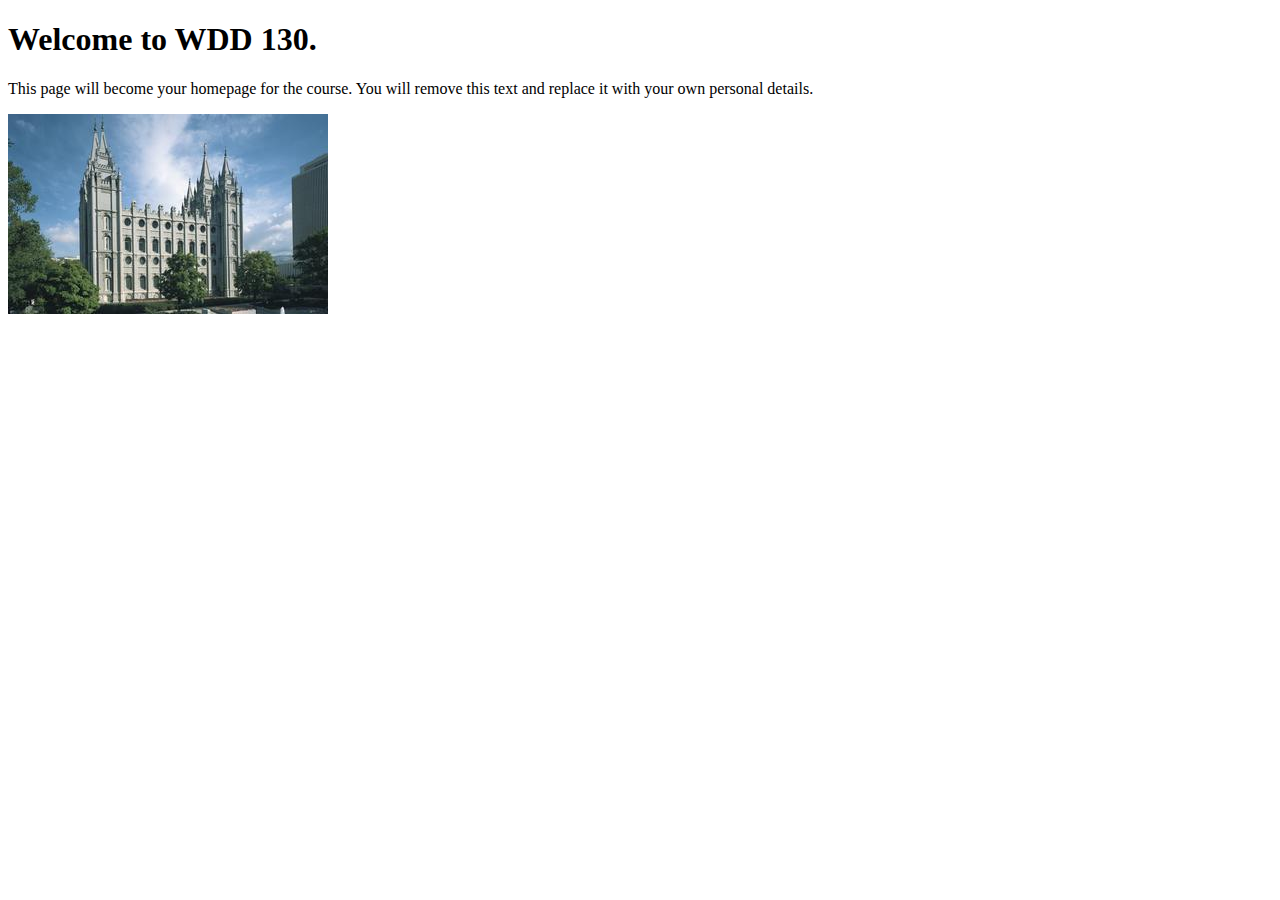
<file: index.html>
<!DOCTYPE html>
<html lang="en">
<head>
    <meta charset="UTF-8">
    <meta name="viewport" content="width=device-width, initial-scale=1.0">
    <title>WDD 130 | Personal Homepage</title>
</head>
<body>
    <h1>Welcome to WDD 130.</h1>
    <p>This page will become your homepage for the course. You will remove this text and replace it with your own personal details.</p>

    <img src="images/salt-lake-temple.jpg" alt="The Salt Lake Temple.">
</body>
</html>
</file>
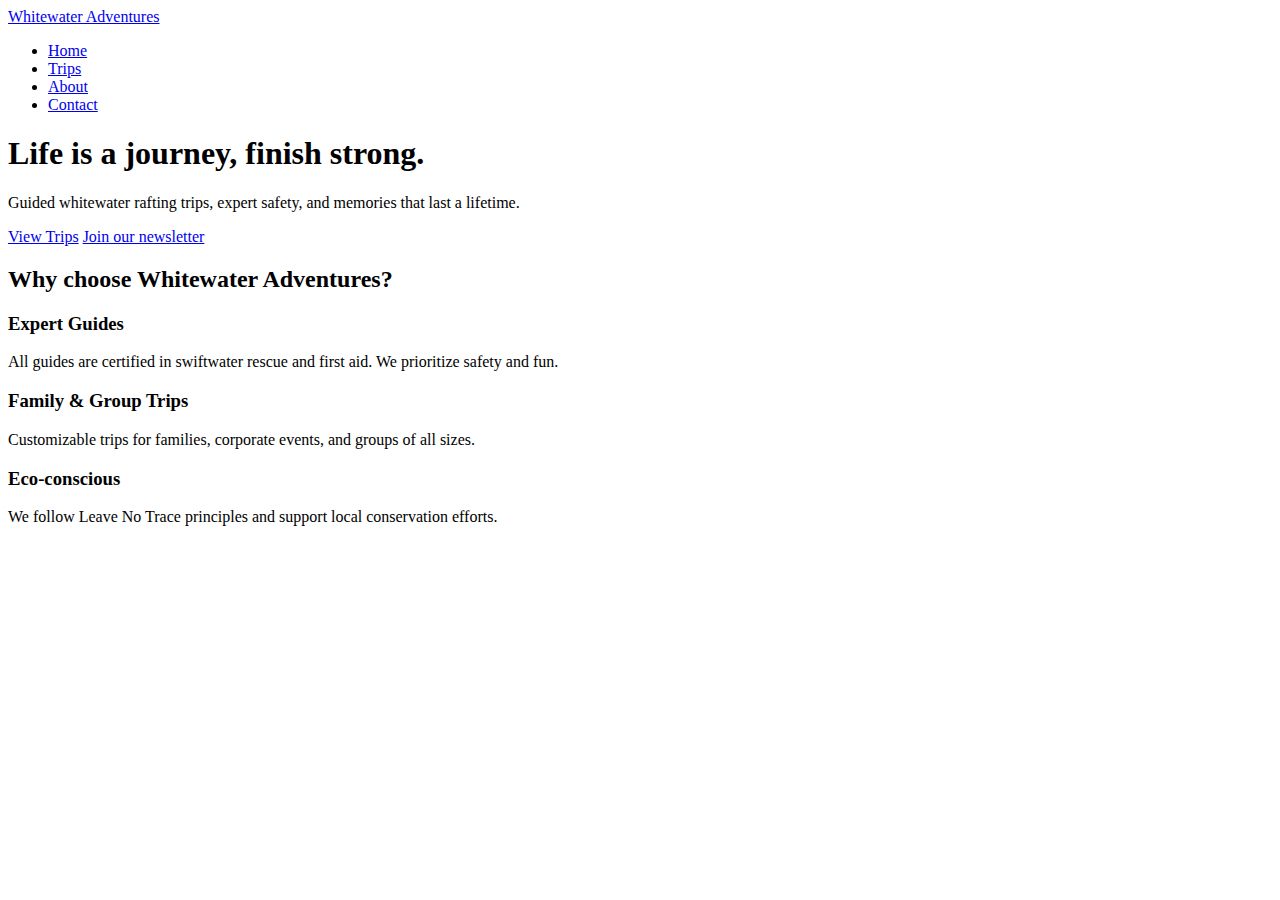
<file: week05/index.html>
<!doctype html>
<html lang="en">

<head>
    <meta charset="utf-8">
    <meta name="viewport" content="width=device-width, initial-scale=1">
    <title>Whitewater Adventures — Home</title>
    <meta name="description"
        content="Whitewater Adventures — Guided rafting trips, safety-focused experiences, and unforgettable outdoor journeys.">
    <link rel="stylesheet" href="rafting.css">
</head>

<body>
    <header class="site-header">
        <div class="container nav-row">
            <a class="logo" href="index.html">Whitewater Adventures</a>
            <nav aria-label="Main navigation">
                <ul class="nav">
                    <li><a href="index.html">Home</a></li>
                    <li><a href="trips.html">Trips</a></li>
                    <li><a href="about.html">About</a></li>
                    <li><a href="contact.html">Contact</a></li>
                </ul>
            </nav>
        </div>
    </header>


    <main>
        <!-- Hero -->
        <section class="hero" aria-label="Hero">
            <div class="hero-content container">
                <h1>Life is a journey, finish strong.</h1>
                <p class="lead">Guided whitewater rafting trips, expert safety, and memories that last a lifetime.</p>
                <div class="cta-row">
                    <a class="btn btn-primary" href="trips.html">View Trips</a>
                    <a class="btn" href="#newsletter">Join our newsletter</a>
                </div>
            </div>
        </section>


        <!-- Intro grid -->
        <section class="grid-intro container" aria-labelledby="why-heading">
            <h2 id="why-heading">Why choose Whitewater Adventures?</h2>
            <div class="grid">
                <article>
                    <h3>Expert Guides</h3>
                    <p>All guides are certified in swiftwater rescue and first aid. We prioritize safety and fun.</p>
                </article>
                <article>
                    <h3>Family & Group Trips</h3>
                    <p>Customizable trips for families, corporate events, and groups of all sizes.</p>
                </article>
                <article>
                    <h3>Eco-conscious</h3>
                    <p>We follow Leave No Trace principles and support local conservation efforts.</p>
                </article>

</html>
</file>
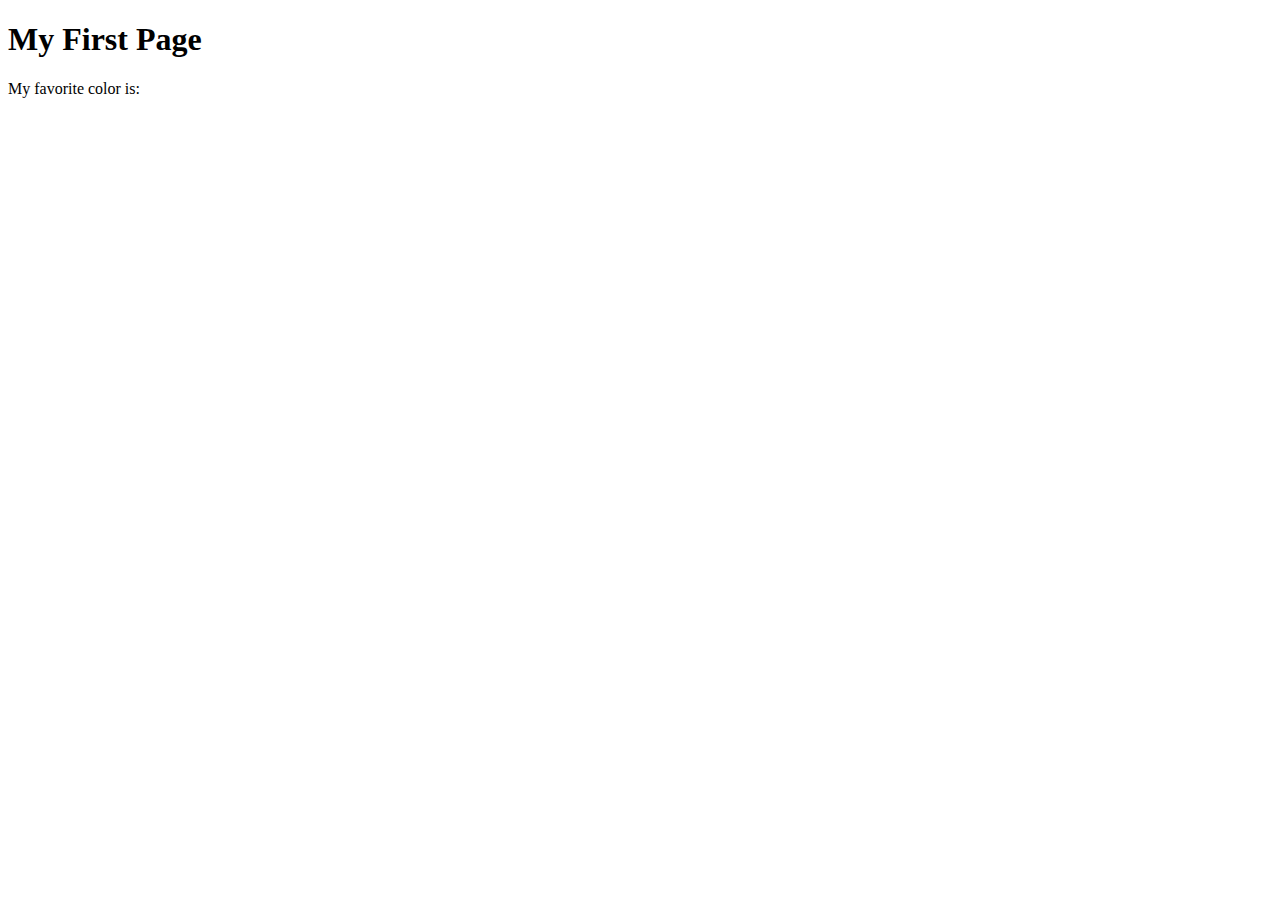
<file: week01/first-page.html>
<!DOCTYPE html>
<html lang="en">
<head>
    <meta charset="UTF-8">
    <meta name="viewport" content="width=device-width, initial-scale=1.0">
    <title>My First Page</title>
</head>
<body>
    <h1>My First Page</h1>
    <p>My favorite color is: </p>
</body>
</html>
</file>
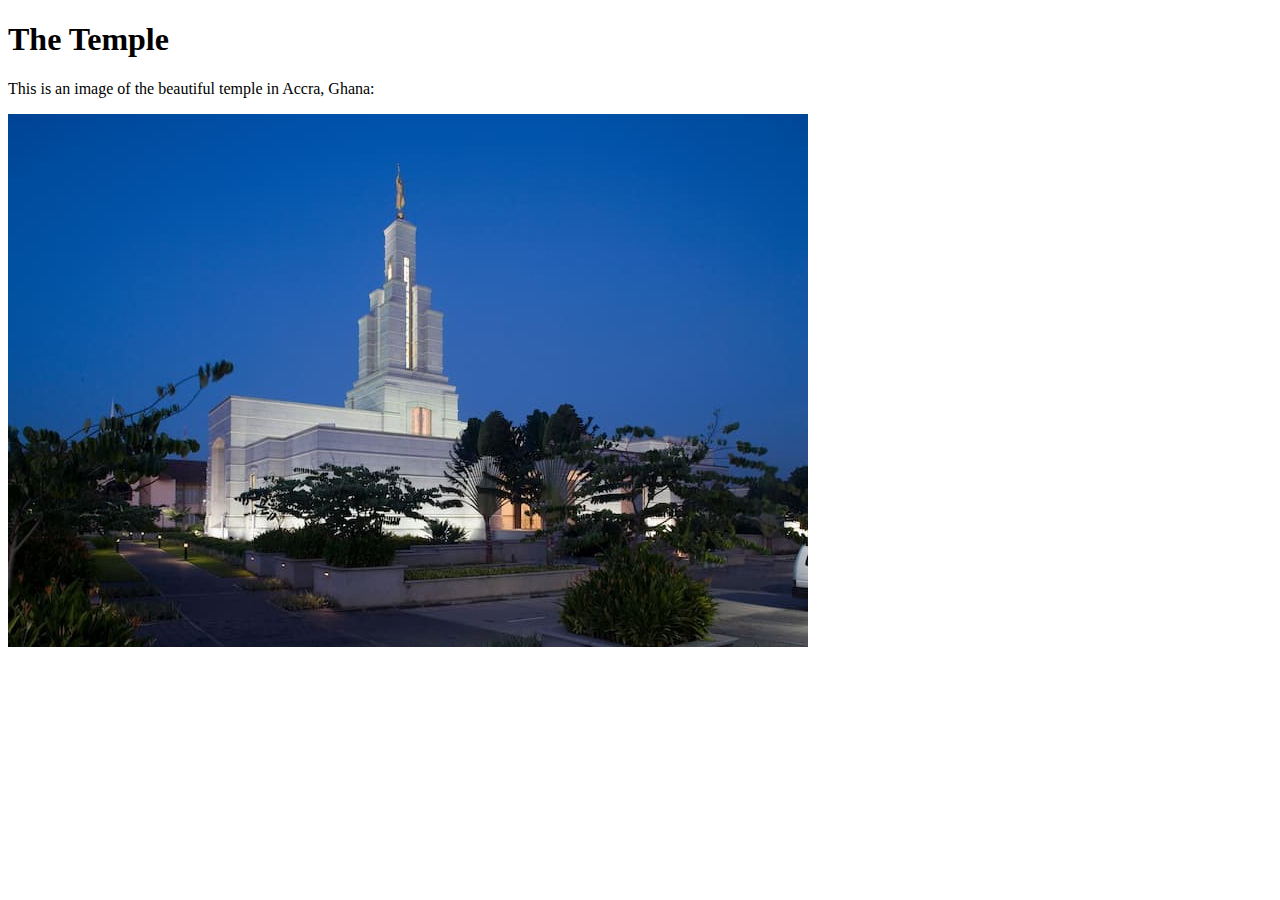
<file: week01/images-solution.html>
<!DOCTYPE html>
<html lang="en">
<head>
    <meta charset="UTF-8">
    <meta name="viewport" content="width=device-width, initial-scale=1.0">
    <title>Temple Image</title>
</head>
<body>
    <h1>The Temple</h1>
    <p>This is an image of the beautiful temple in Accra, Ghana:</p>
    <img src="images/temple-small.jpg" alt="The Accra Ghana Temple">
    
</body>
</html>
</file>
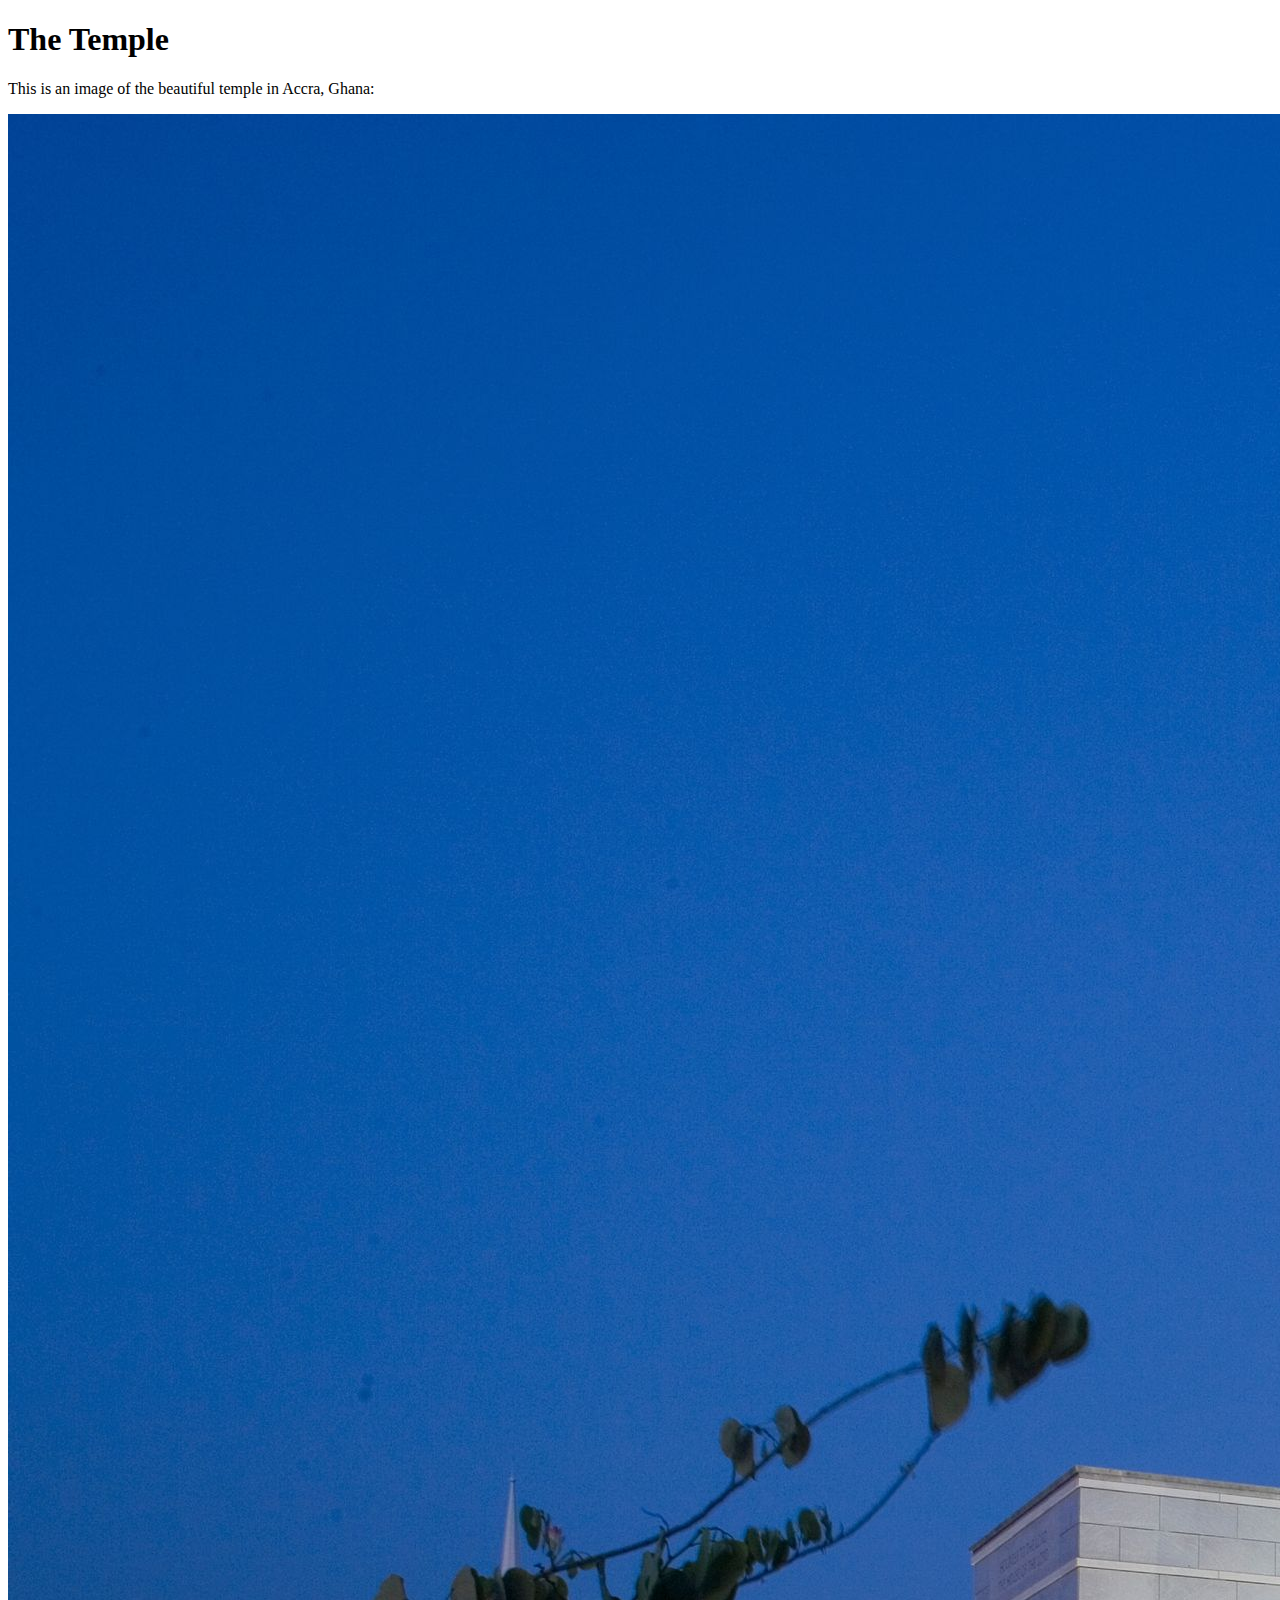
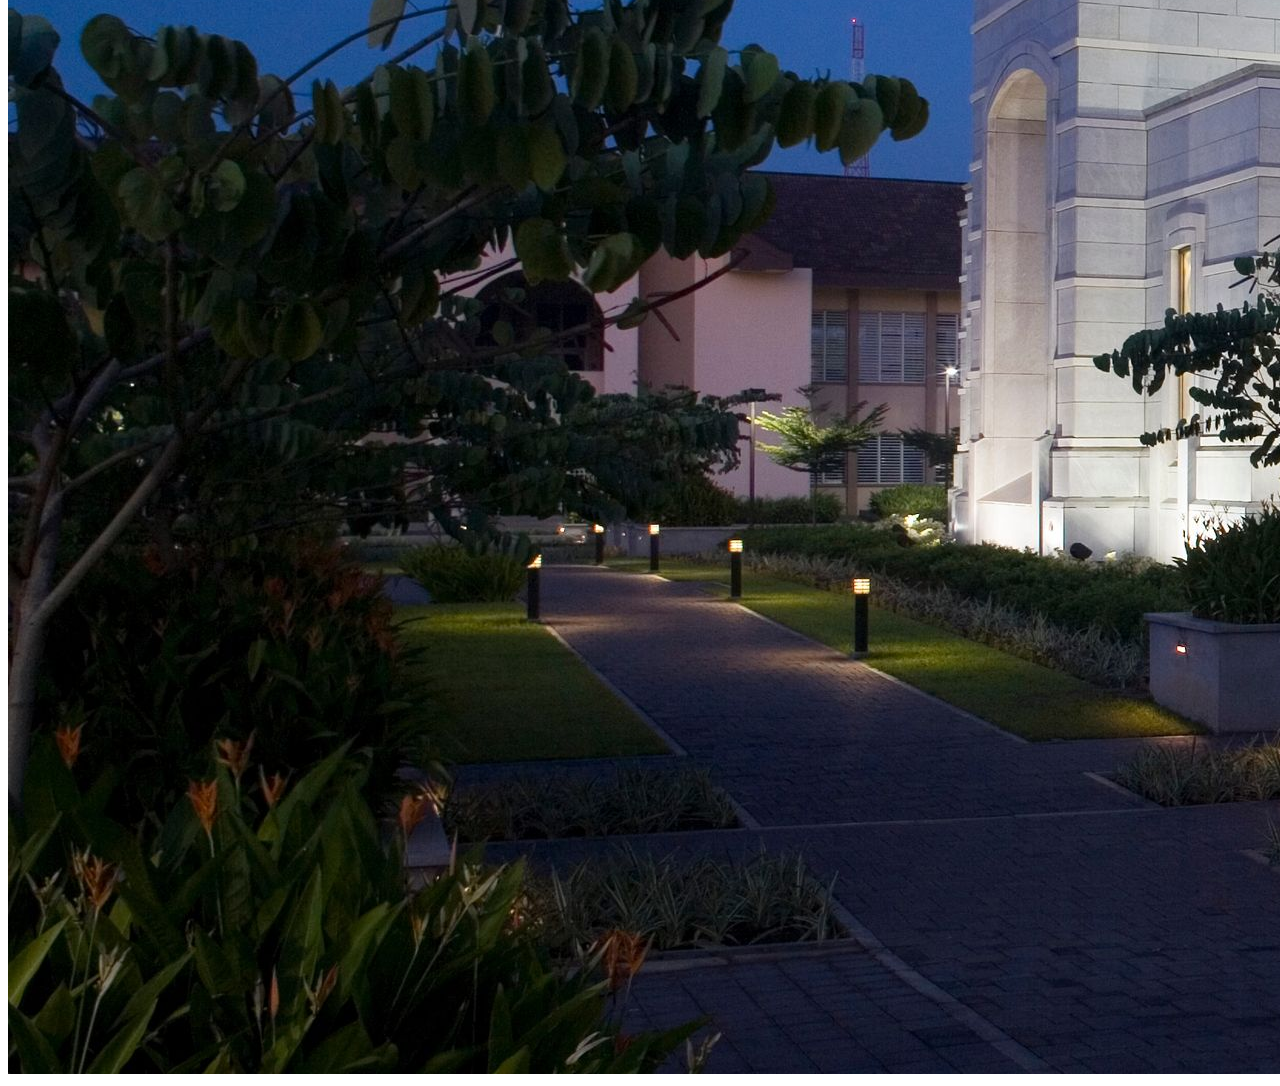
<file: week01/images.html>
<!DOCTYPE html>
<html lang="en">
<head>
    <meta charset="UTF-8">
    <meta name="viewport" content="width=device-width, initial-scale=1.0">
    <title>Temple Image</title>
</head>
<body>
    <h1>The Temple</h1>
    <p>This is an image of the beautiful temple in Accra, Ghana:</p>
    <img src="images/temple-large.jpeg" alt="The Accra Ghana Temple">
    
</body>
</html>
</file>
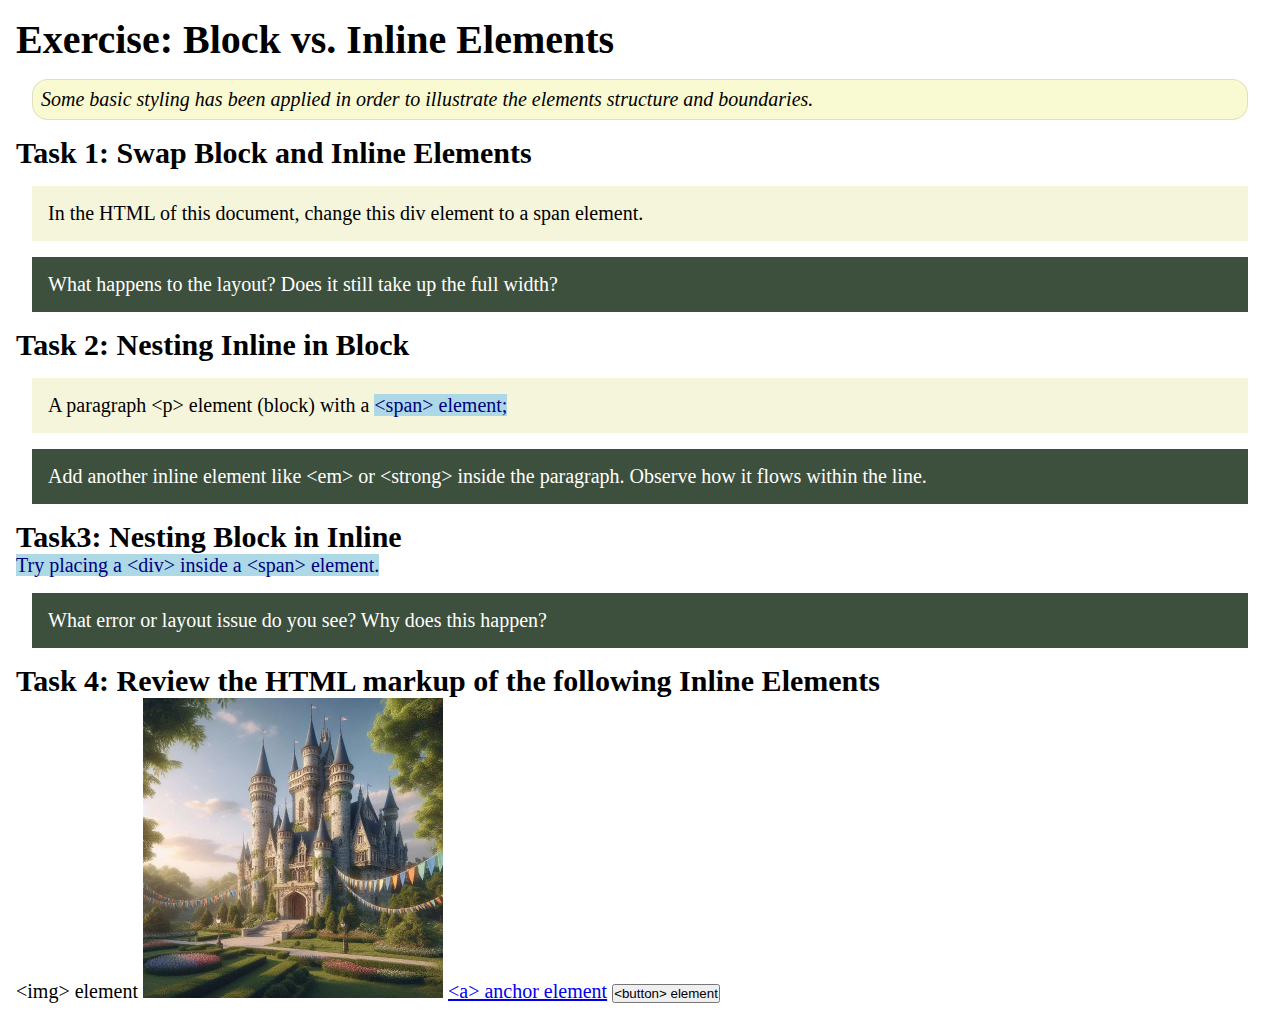
<file: week02/block-vs-inline.html>
<!DOCTYPE html>
<html lang="en">

<head>
    <meta charset="UTF-8">
    <meta name="viewport" content="width=device-width, initial-scale=1.0">
    <title>Exercise: Block vs. Inline Elements</title>
    <link rel="stylesheet" href="styles/block-vs-inline.css">
</head>

<body>
    <main>
        <h1>Exercise: Block vs. Inline Elements</h1>
        <p class="note">Some basic styling has been applied in order to illustrate the elements structure and
            boundaries.</p>

        <h2>Task 1: Swap Block and Inline Elements</h2>
        <div>In the HTML of this document, change this div element to a span element.</div>

        <p class="question">What happens to the layout? Does it still take up the full width?</p>

        <h2>Task 2: Nesting Inline in Block</h2>
        <p>A paragraph &lt;p&gt; element (block) with a <span>&lt;span&gt; element;</span></p>
        <p class="question">Add another inline element like &lt;em&gt; or &lt;strong&gt; inside the paragraph. Observe
            how it flows within the line.</p>

        <h2>Task3: Nesting Block in Inline</h2>
        <span>Try placing a &lt;div&gt; inside a &lt;span&gt; element.</span>
            <p class="question">What error or layout issue do you see? Why does this happen?</p>


            <h2>Task 4: Review the HTML markup of the following Inline Elements</h2>
        &lt;img&gt; element
        <img src="images/castle.webp" alt="placeholder image (images are inline)" width="300" height="300">
        <a href="https://churchofjesuschrist.org">&lt;a&gt; anchor element</a>
        <button type="button">&lt;button&gt; element</button>
    </main>
</body>

</html>
</file>
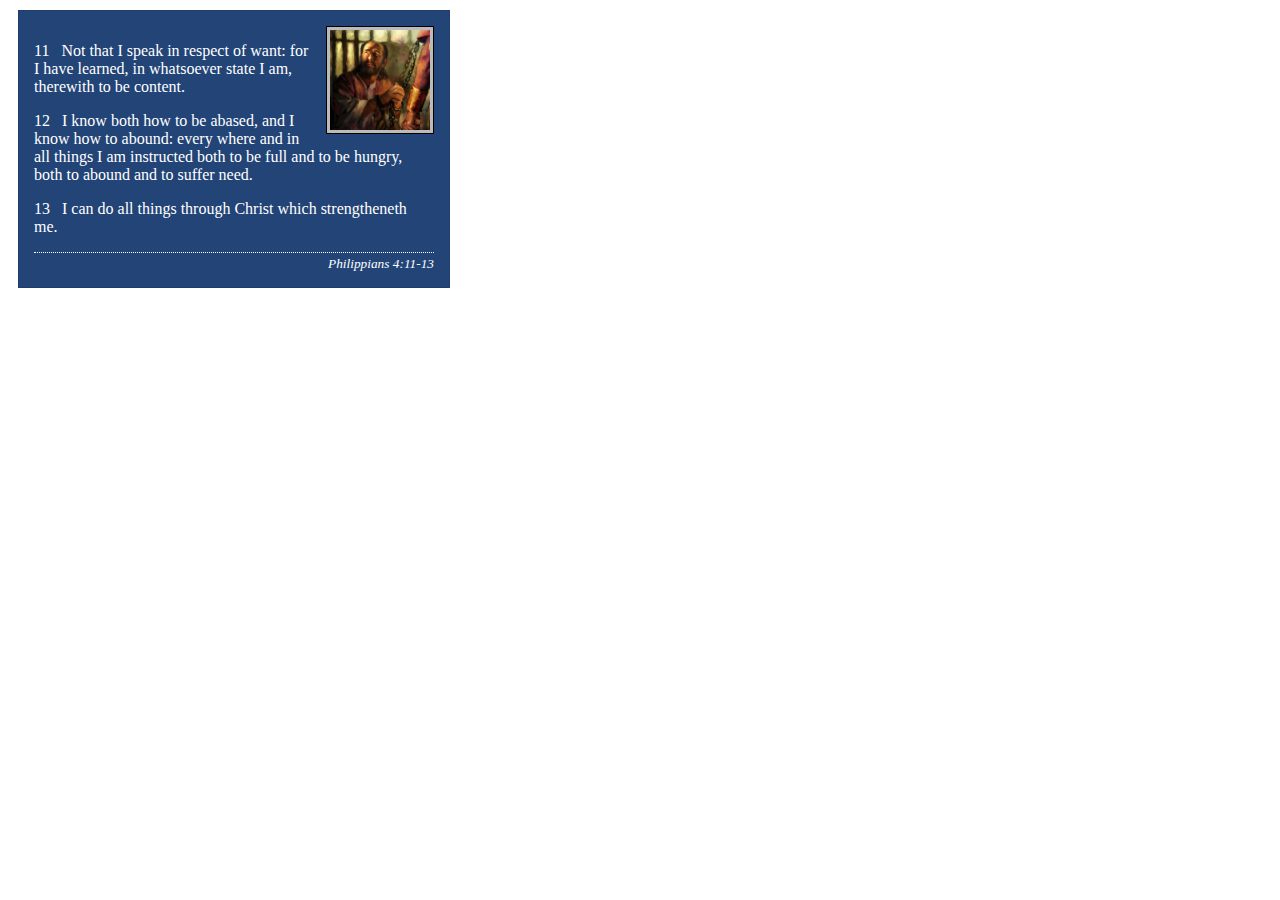
<file: week02/box-model-solution.html>
<!DOCTYPE html>
<html lang="en">
<head>
    <meta charset="UTF-8">
    <meta name="viewport" content="width=device-width, initial-scale=1.0">
    <title>Box Model Activity</title>
    <link rel="stylesheet" href="styles/box-model-solution.css">
</head>
<body>
    <main>
        <div class="callout">
            <img src="images/apostle-paul-imprisoned.webp" alt="Paul the Apostle - Imprisoned in Rome" width="200" height="200">
            <blockquote>
                <p>11 &nbsp; Not that I speak in respect of want: for I have learned, in whatsoever state I am, therewith to be content.</p>
                <p>12 &nbsp; I know both how to be abased, and I know how to abound: every where and in all things I am instructed both to be full and to be hungry, both to abound and to suffer need.</p>
                <p>13 &nbsp; I can do all things through Christ which strengtheneth me.</p>
            </blockquote>
            <cite>Philippians 4:11-13</cite>
        </div>
    </main>
</body>
</html>
</file>
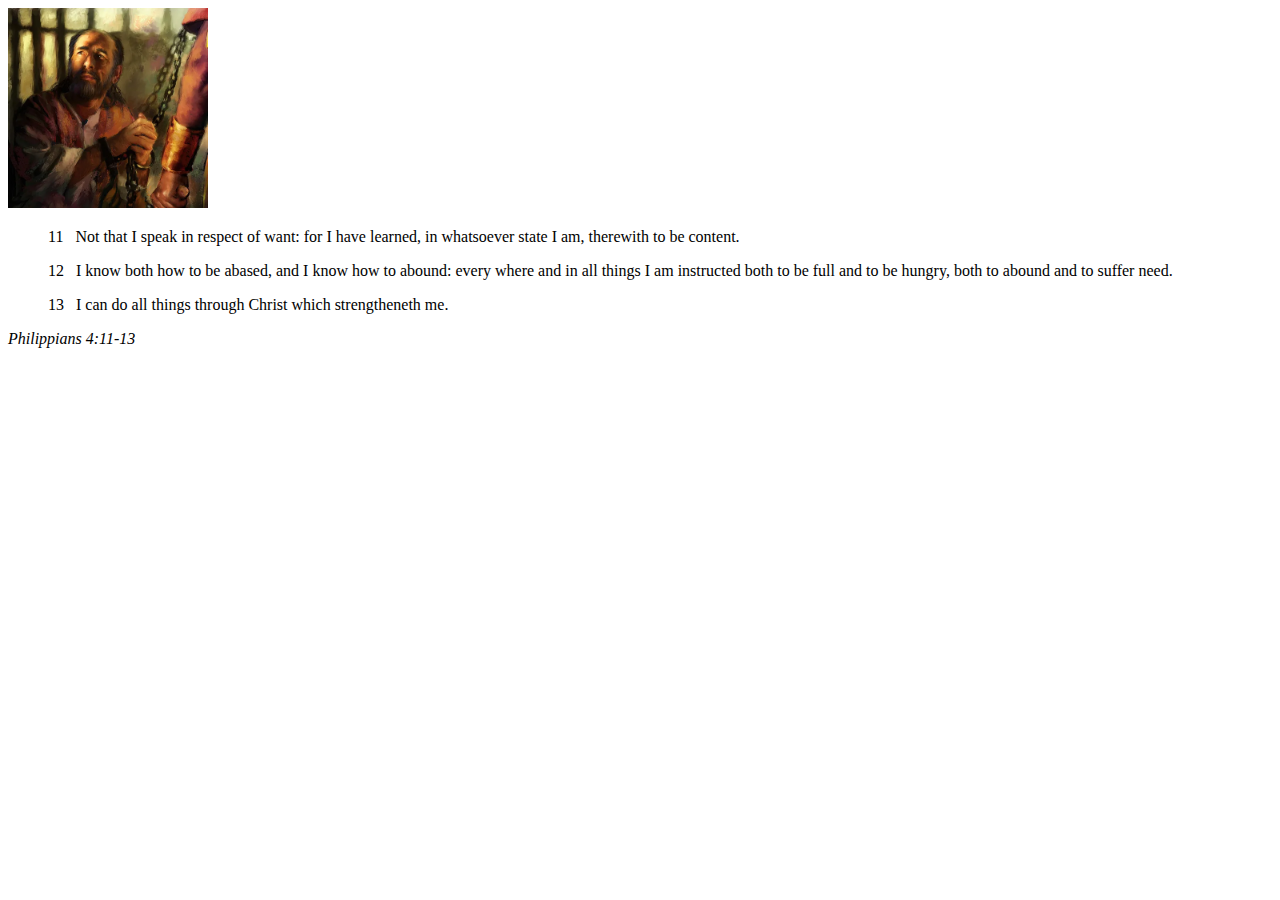
<file: week02/box-model.html>
<!DOCTYPE html>
<html lang="en">
<head>
    <meta charset="UTF-8">
    <meta name="viewport" content="width=device-width, initial-scale=1.0">
    <title>Box Model Activity</title>
</head>
<body>
    <main>
        <div class="callout">
            <img src="images/apostle-paul-imprisoned.webp" alt="Paul the Apostle - Imprisoned in Rome" width="200" height="200">
            <blockquote>
                <p>11 &nbsp; Not that I speak in respect of want: for I have learned, in whatsoever state I am, therewith to be content.</p>
                <p>12 &nbsp; I know both how to be abased, and I know how to abound: every where and in all things I am instructed both to be full and to be hungry, both to abound and to suffer need.</p>
                <p>13 &nbsp; I can do all things through Christ which strengtheneth me.</p>
            </blockquote>
            <cite>Philippians 4:11-13</cite>
        </div>
    </main>
</body>
</html>
</file>
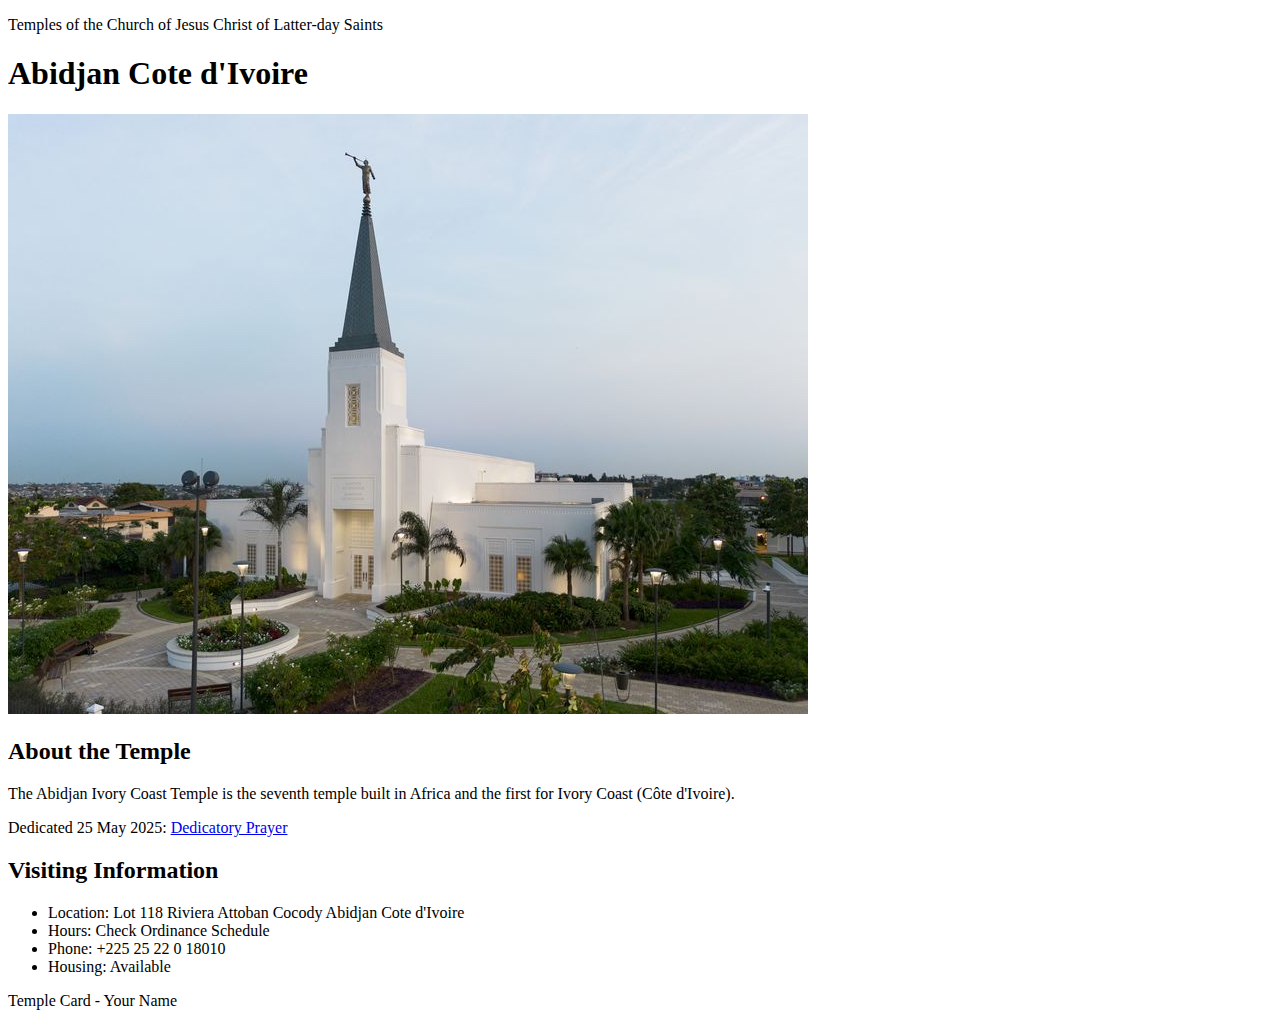
<file: week02/temple.html>
<!DOCTYPE html>
<html lang="en">

<head>
    <meta charset="UTF-8">
    <meta name="viewport" content="width=device-width, initial-scale=1.0">
    <title>Temple Card - Abidjan Cote d'Ivoire</title>
</head>

<body>
    <header>
        <p>Temples of the Church of Jesus Christ of Latter-day Saints</p>
    </header>
    <main>
        <h1>Abidjan Cote d'Ivoire</h1>
        <picture>
            <img src="images/abidjan-ivory-coast.jpeg" alt="Abidjan Cote d'Ivoire Temple">
        </picture>
        <section>
            <h2>About the Temple</h2>
            <p>The Abidjan Ivory Coast Temple is the seventh temple built in Africa and the first for Ivory Coast (Côte
                d'Ivoire).</p>
            <p>Dedicated 25 May 2025: <a
                    href="https://www.churchofjesuschrist.org/temples/dedicatory-prayer/abidjan-ivory-coast-temple/2025-05-25?lang=eng"
                    target="_blank" rel="noopener noreferrer">Dedicatory Prayer</a></p>
        </section>
        <section>
            <h2>Visiting Information</h2>
            <ul>
                <li>Location: Lot 118 Riviera Attoban Cocody Abidjan Cote d'Ivoire</li>
                <li>Hours: Check Ordinance Schedule</li>
                <li>Phone: +225 25 22 0 18010</li>
                <li>Housing: Available</li>
            </ul>
        </section>
    </main>
    <footer>
        <p>Temple Card - Your Name</p>
    </footer>
</body>

</html>
</file>
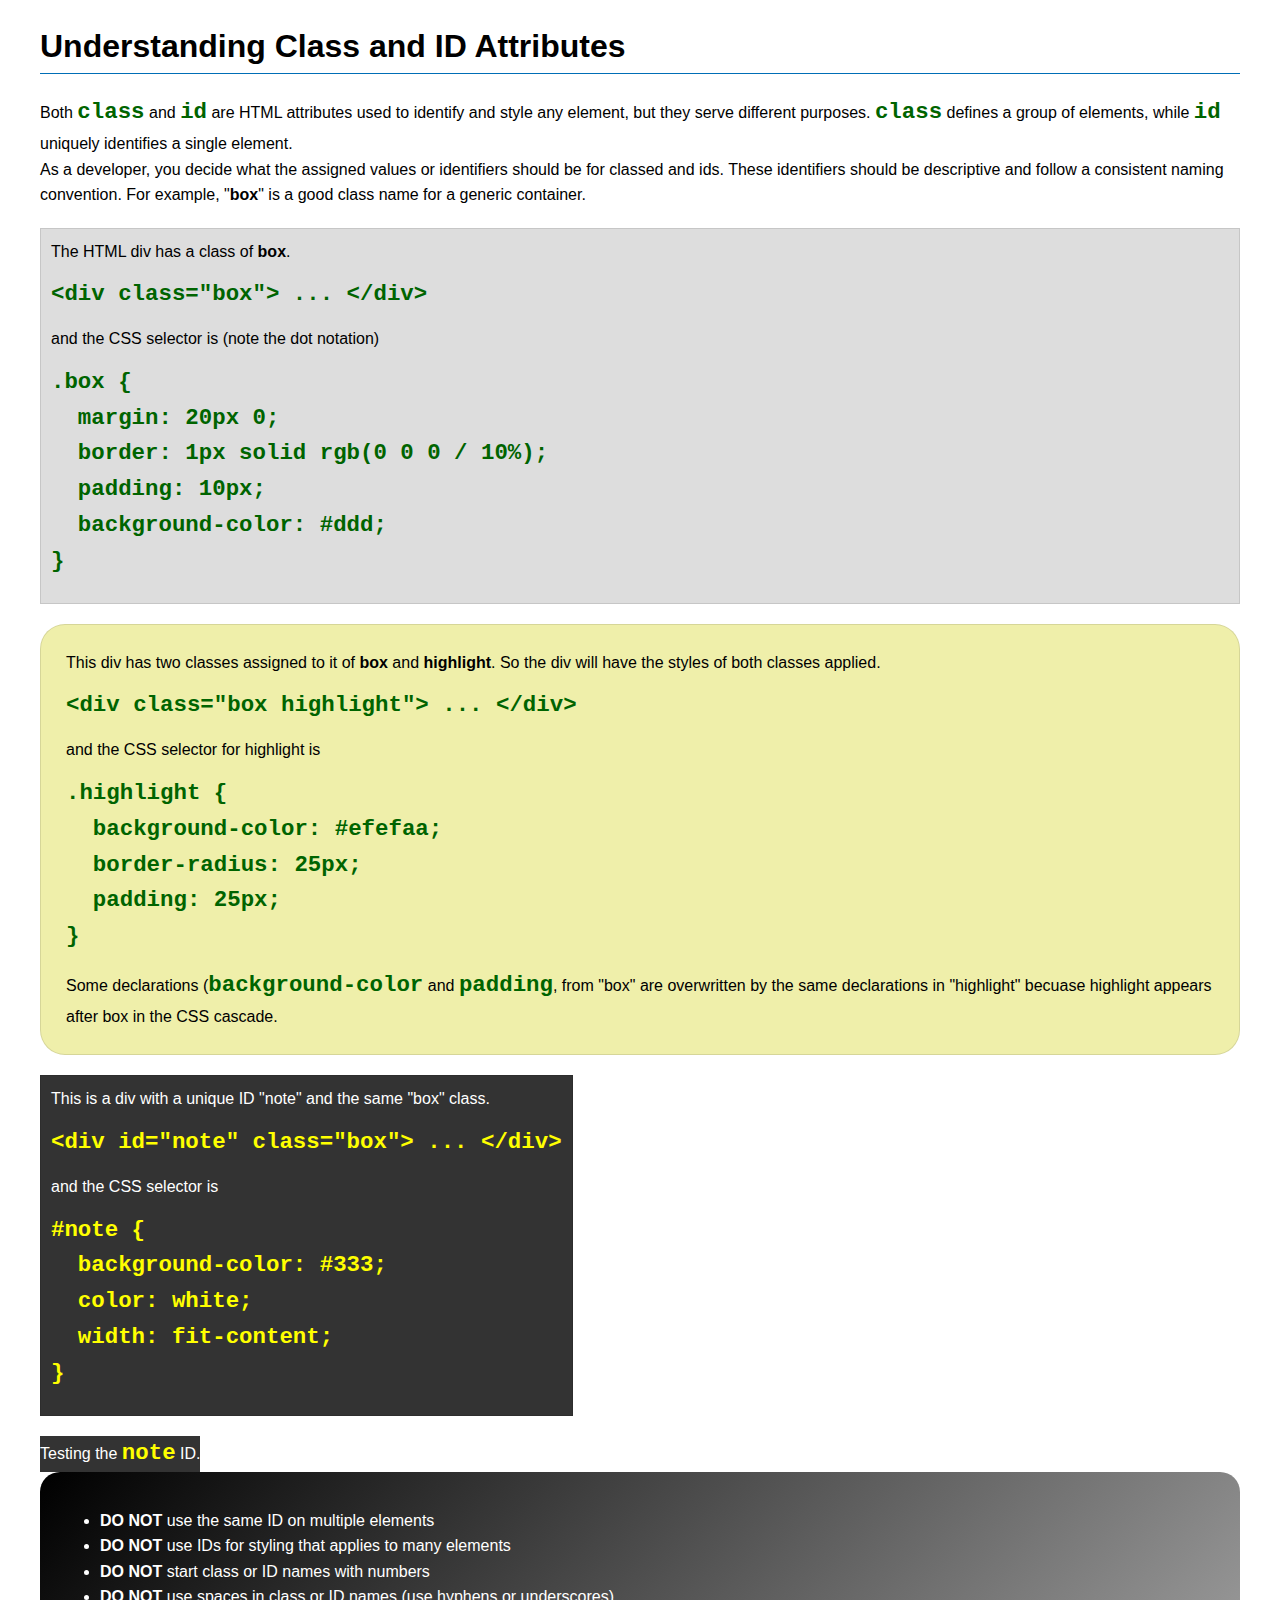
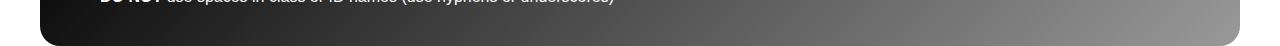
<file: week03/class-and-id.html>
<!DOCTYPE html>
<html lang="en">

<head>
    <meta charset="UTF-8">
    <meta name="viewport" content="width=device-width, initial-scale=1.0">
    <title>Class vs ID Attributes</title>
    <link rel="stylesheet" href="styles/class-and-id.css">
</head>

<body>
    <h1>Understanding Class and ID Attributes</h1>
    <p>Both <code>class</code> and <code>id</code> are HTML attributes used to identify and style any element, but they
        serve different purposes. <code>class</code> defines a group of elements, while <code>id</code> uniquely
        identifies a single element.</p>
    <p>As a developer, you decide what the assigned values or identifiers should be for classed and ids. These
        identifiers should be
        descriptive and follow a consistent naming convention. For example, "<strong>box</strong>" is a good class name
        for a generic container.</p>
    <div class="box">
        <p>The HTML div has a class of <strong>box</strong>.</p>
        <pre><code class="html">&lt;div class="box"&gt; ... &lt;/div&gt;</code></pre>
        and the CSS selector is (note the dot notation)
        <pre><code class="css">.box {
  margin: 20px 0;
  border: 1px solid rgb(0 0 0 / 10%);
  padding: 10px;
  background-color: #ddd; 
}</code></pre>
    </div>

    <div class="box highlight">
        <p>This div has two classes assigned to it of <strong>box</strong> and <strong>highlight</strong>. So the div
            will have the styles of both classes applied.</p>
        <pre><code class="html">&lt;div class="box highlight"&gt; ... &lt;/div&gt;</code></pre>
        and the CSS selector for highlight is
        <pre><code class="css">.highlight {
  background-color: #efefaa;
  border-radius: 25px;
  padding: 25px;
}</code></pre>
<p>Some declarations (<code>background-color</code> and <code>padding</code>, from "box" are overwritten by the same declarations in "highlight" becuase highlight appears after box in the CSS cascade.</p>
    </div>

    <div id="note" class="box">
        <p>This is a div with a unique ID "note" and the same "box" class.</p>
        <pre><code class="html">&lt;div id="note" class="box"&gt; ... &lt;/div&gt;</code></pre>
        and the CSS selector is
        <pre><code class="css">#note {
  background-color: #333;
  color: white;
  width: fit-content;
}</code></pre>
    </div>

    <div id="note">
        <p>Testing the <code>note</code> ID.</p>
    </div>

    <section id="best-practice">
        <ul>
            <li><strong>DO NOT</strong> use the same ID on multiple elements</li>
            <li><strong>DO NOT</strong> use IDs for styling that applies to many elements</li>
            <li><strong>DO NOT</strong> start class or ID names with numbers</li>
            <li><strong>DO NOT</strong> use spaces in class or ID names (use hyphens or underscores)</li>
        </ul>
    </section>




</body>

</html>
</file>
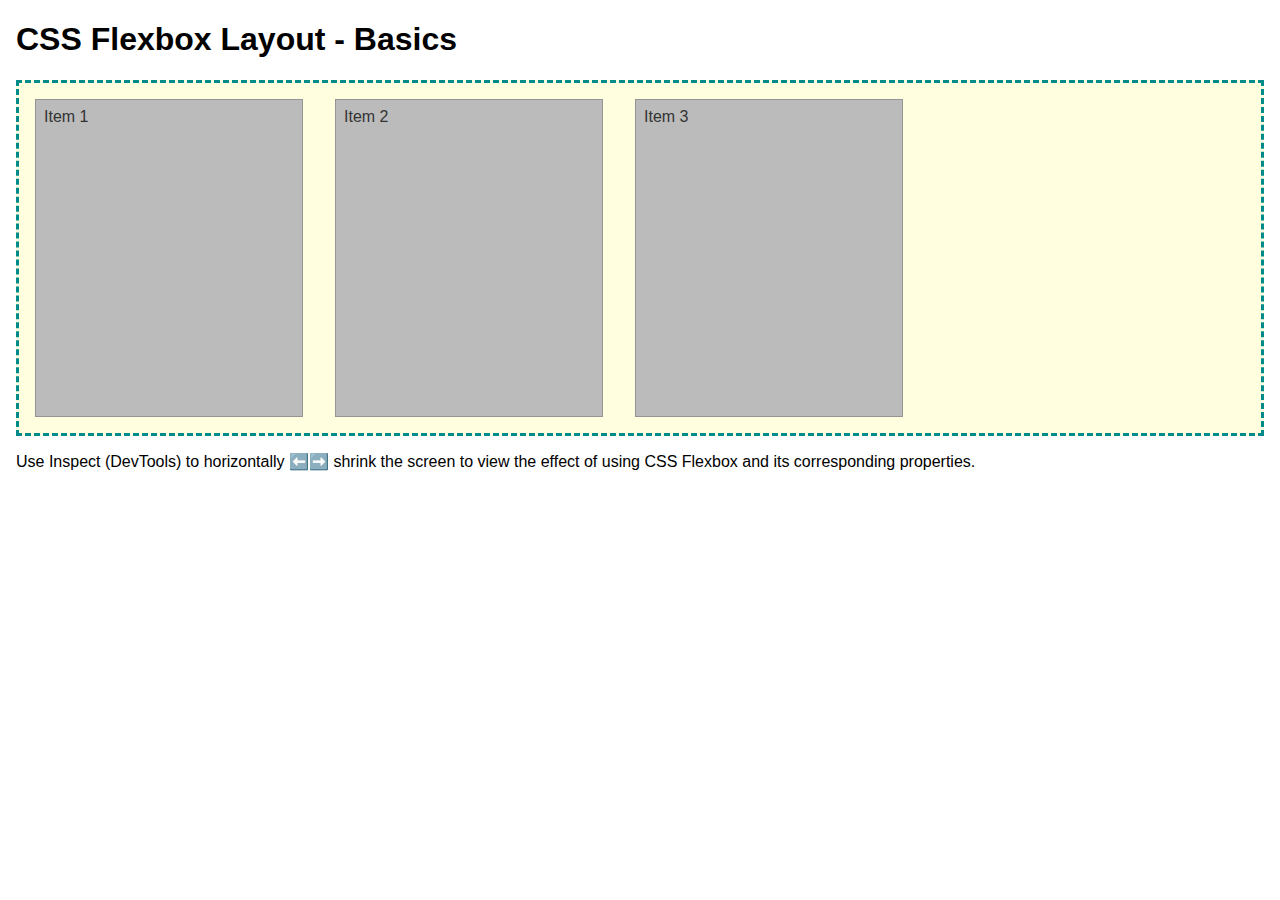
<file: week04/flexbox-layout.html>
<!DOCTYPE html>
<html lang="en">
<head>
    <meta charset="UTF-8">
    <meta name="viewport" content="width=device-width, initial-scale=1.0">
    <title>CSS Flexbox Layout - Basics</title>
    <link rel="stylesheet" href="styles/flexbox.css">
</head>
<body>
    <main>
        <h1>CSS Flexbox Layout - Basics</h1>
        <div class="flex-container">
            <div class="flex-item item1">Item 1</div>
            <div class="flex-item item2">Item 2</div>
            <div class="flex-item item3">Item 3</div>
        </div>
        <p>Use Inspect (DevTools) to horizontally ⬅️➡️ shrink the screen to view the effect of using CSS Flexbox and its corresponding properties.</p>
    </main>
</body>
</html>
</file>
<file: week05/rafting.css>
.contact-info, .employees, .contact-form {
  max-width: 900px;
  margin: 2rem auto;
  padding: 1rem;
}

.map-container iframe {
  width: 100%;
  height: 300px;
  border: none;
  border-radius: 8px;
}

.employee-grid {
  display: flex;
  justify-content: space-around;
  flex-wrap: wrap;
  gap: 1.5rem;
  margin-top: 1rem;
}

.employee-grid figure {
  text-align: center;
}

.employee-grid img {
  width: 180px;
  height: 180px;
  border-radius: 50%;
  object-fit: cover;
  box-shadow: 0 2px 6px rgba(0, 0, 0, 0.2);
}

.contact-form form {
  display: flex;
  flex-direction: column;
  gap: 1rem;
}

.contact-form input[type="text"],
.contact-form input[type="email"],
.contact-form textarea {
  width: 100%;
  padding: 0.5rem;
  border: 1px solid #ccc;
  border-radius: 6px;
}

.contact-form fieldset {
  border: 1px solid #ddd;
  padding: 1rem;
  border-radius: 6px;
}

.contact-form legend {
  font-weight: bold;
}

.contact-form button {
  background-color: #0077b6;
  color: white;
  padding: 0.75rem;
  border: none;
  border-radius: 6px;
  cursor: pointer;
  font-size: 1rem;
}

.contact-form button:hover {
  background-color: #005f8f;
}

footer {
  background-color: #eee;
  text-align: center;
  padding: 1rem;
  margin-top: 2rem;
}

.socialmedia a {
  text-decoration: none;
  margin: 0 8px;
}
</file>
<file: week02/styles/block-vs-inline.css>
* {
    margin: 0;
    padding: 0;
}

body {
    font-size: 20px;
    margin: 1rem;
}

p,
div {
    background-color: beige;
    margin: 1rem;
    padding: 1rem;
}

span {
    color: navy;
    background-color: lightblue;
}

code {
    margin: 0;
    padding: 0;
    color: green;
    font-size: 1.2rem;
}

.note {
    font-style: italic;
    background-color: lightgoldenrodyellow;
    border-radius: 1rem;
    border: 1px solid rgb(0 0 0 / 10%);
    margin: 1rem;
    padding: .5rem;
}

.question {
    background-color: #3d503d;
    color: #fff;
}
</file>
<file: week02/styles/box-model-solution.css>
.callout {
    max-width: 400px;
    margin: 10px;
    border: 1px solid rgba(0, 0, 0, .1);
    padding: 15px;
    background-color: #247;
    color: #fff;
}

.callout img {
    float: right;
    margin: 0 0 10px 15px;
    border: 1px solid #000;
    padding: 3px;
    background-color: #bbb;
    width: 100px;
    height: auto;

}

blockquote {
    margin: 0;
}

cite {
    display: block;
    border-top: 1px dotted #fff;
    padding-top: 3px;
    text-align: right;
    font-size: smaller;
}
</file>
<file: week03/styles/class-and-id.css>
body {
    font-family: Arial, sans-serif;
    line-height: 1.6;
    margin: 0;
    padding: 0 40px;
}

h1 {
    border-bottom: 1px solid rgb(0 110 182);
    padding-bottom: 0;
}



p {
    margin: 0;
}

code {
    color: darkgreen;
    font-weight: 700;
    font-size: 1.4rem;
}

/* Class examples - can be reused */

.box {
    margin: 20px 0;
    border: 1px solid rgb(0 0 0 / 10%);
    padding: 10px;
    background-color: #ddd; /* this is shorthand for #dddddd */
}

.highlight {
    background-color: #efefaa;
    border-radius: 25px;
    padding: 25px;
}

/* ID examples - should be unique */

#note {
    background-color: #333;
    color: white;
    width: fit-content;
}

#note code {
    color: yellow;
}

#best-practice {
    background: linear-gradient(135deg, #000 0%, #999 100%);
    color: white;
    border-radius: 20px;
    padding: 20px
}
</file>
<file: week04/styles/flexbox.css>
body {
    font-family: Helvetica, Arial, sans-serif;
    margin: 1rem;
}

.flex-container {
    border: 3px dashed darkcyan;
    background-color: lightyellow;
    display: flex;
    flex-wrap: wrap;
}

.flex-item {
    width: 250px;
    margin: 1rem;
    border: 1px solid rgb(0 0 0 / 20%);
    padding: 0.5rem;
    background-color: #bbb;
    color: #333;
}

.item1 {
    min-height: 100px;
}

.item2 {
    min-height: 200px;
}

.item3 {
    min-height: 300px;
}
</file>
